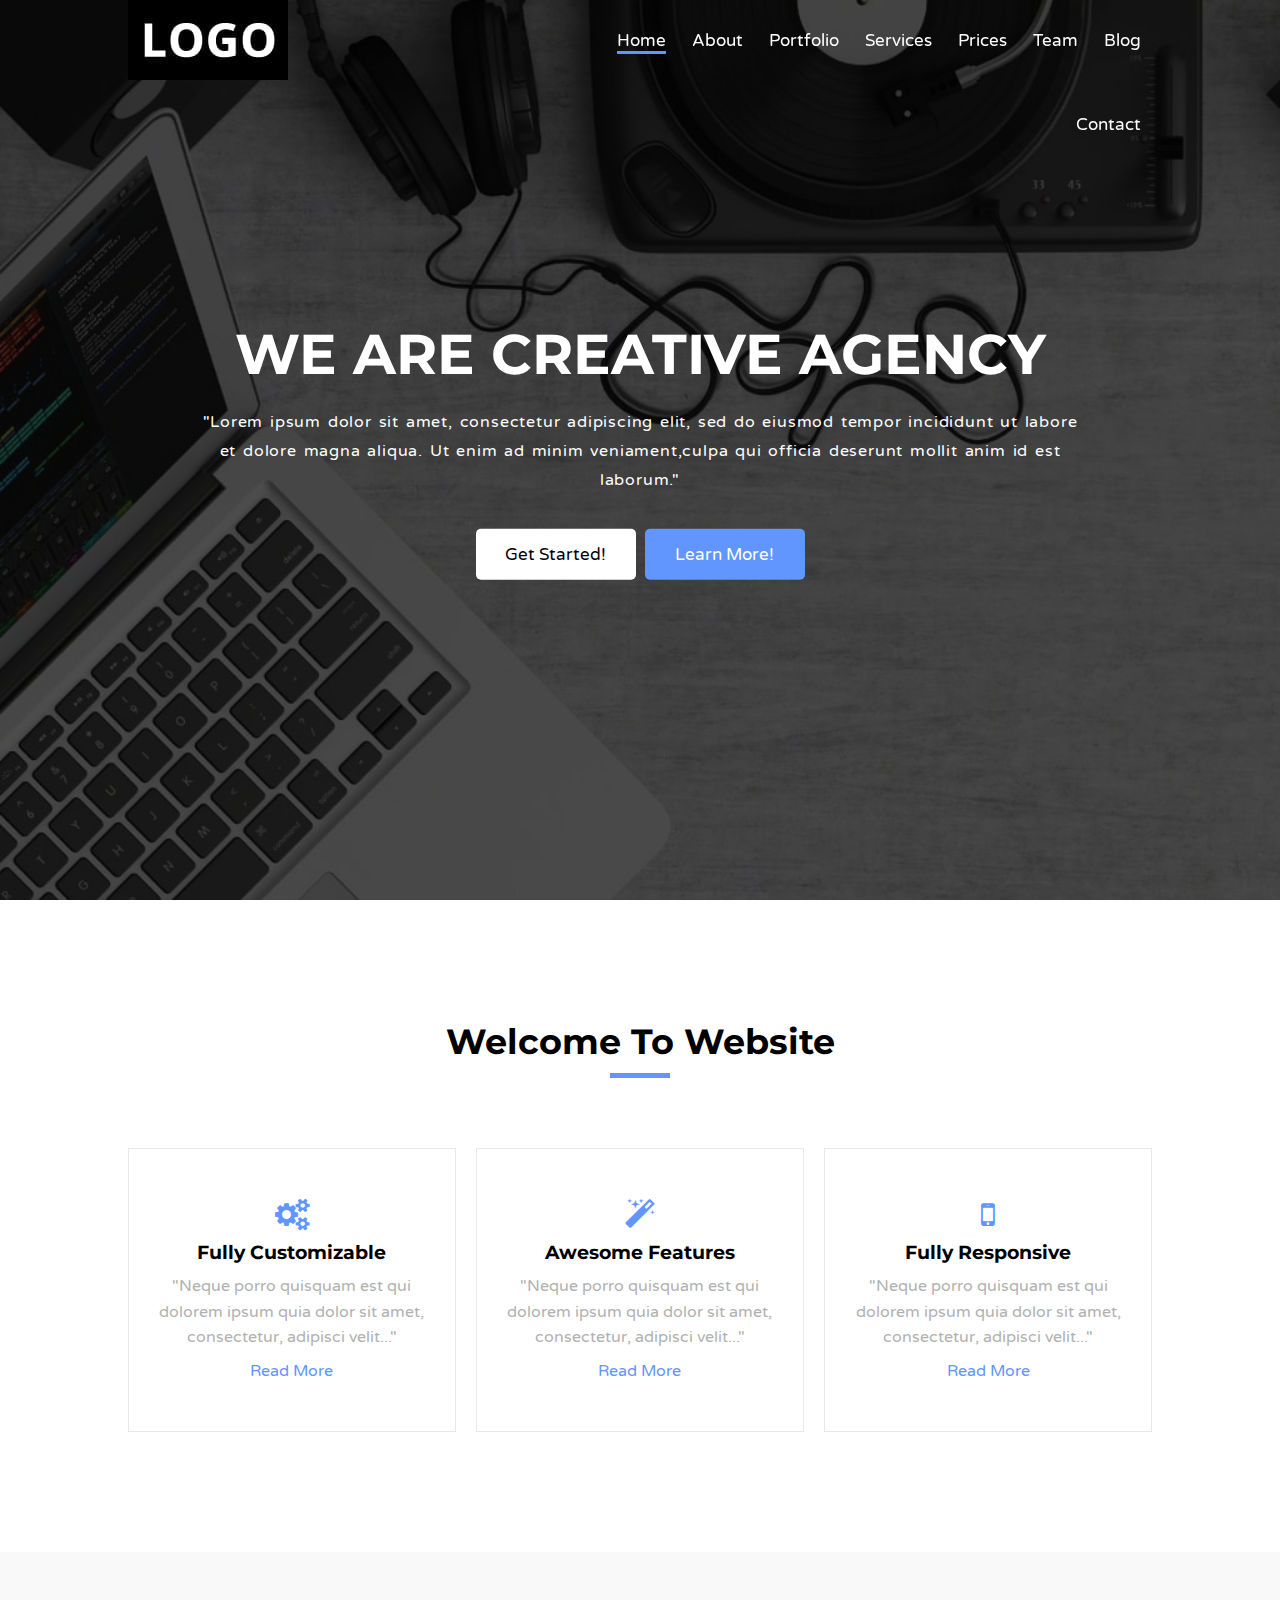
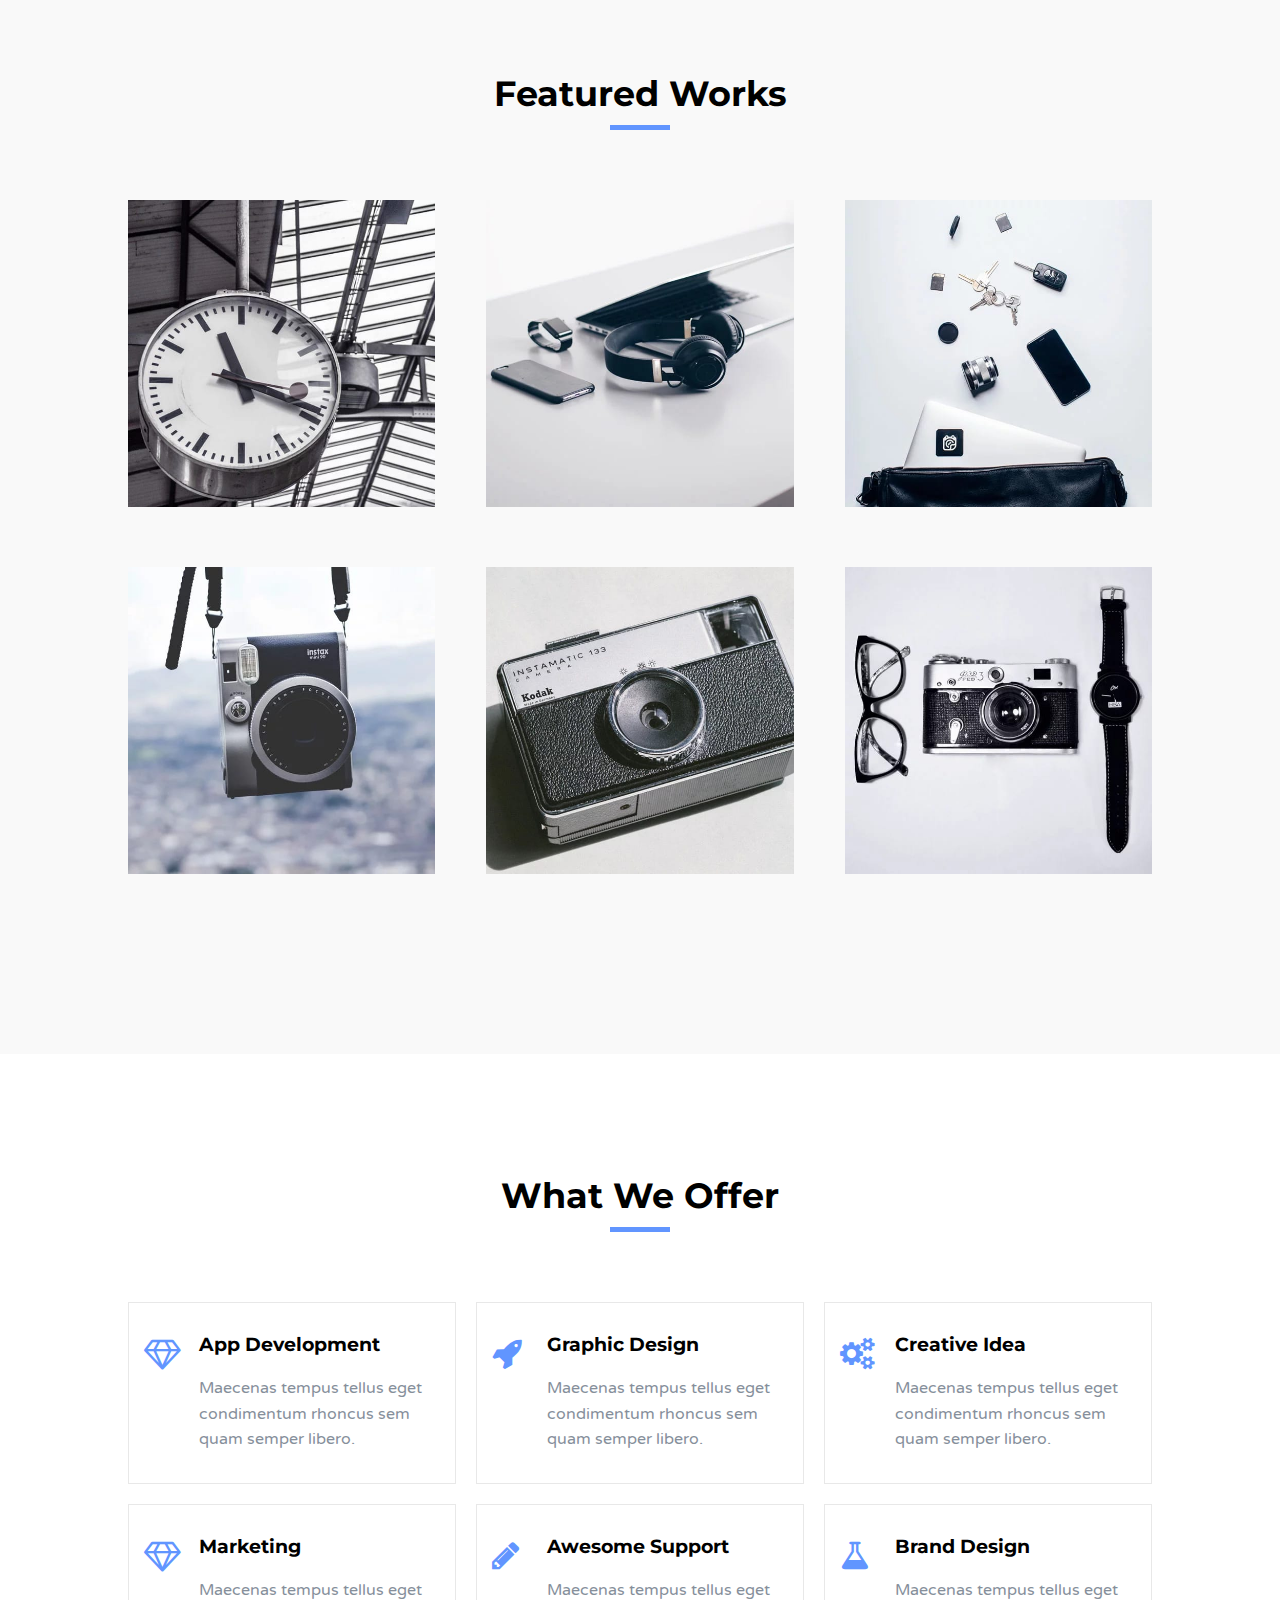
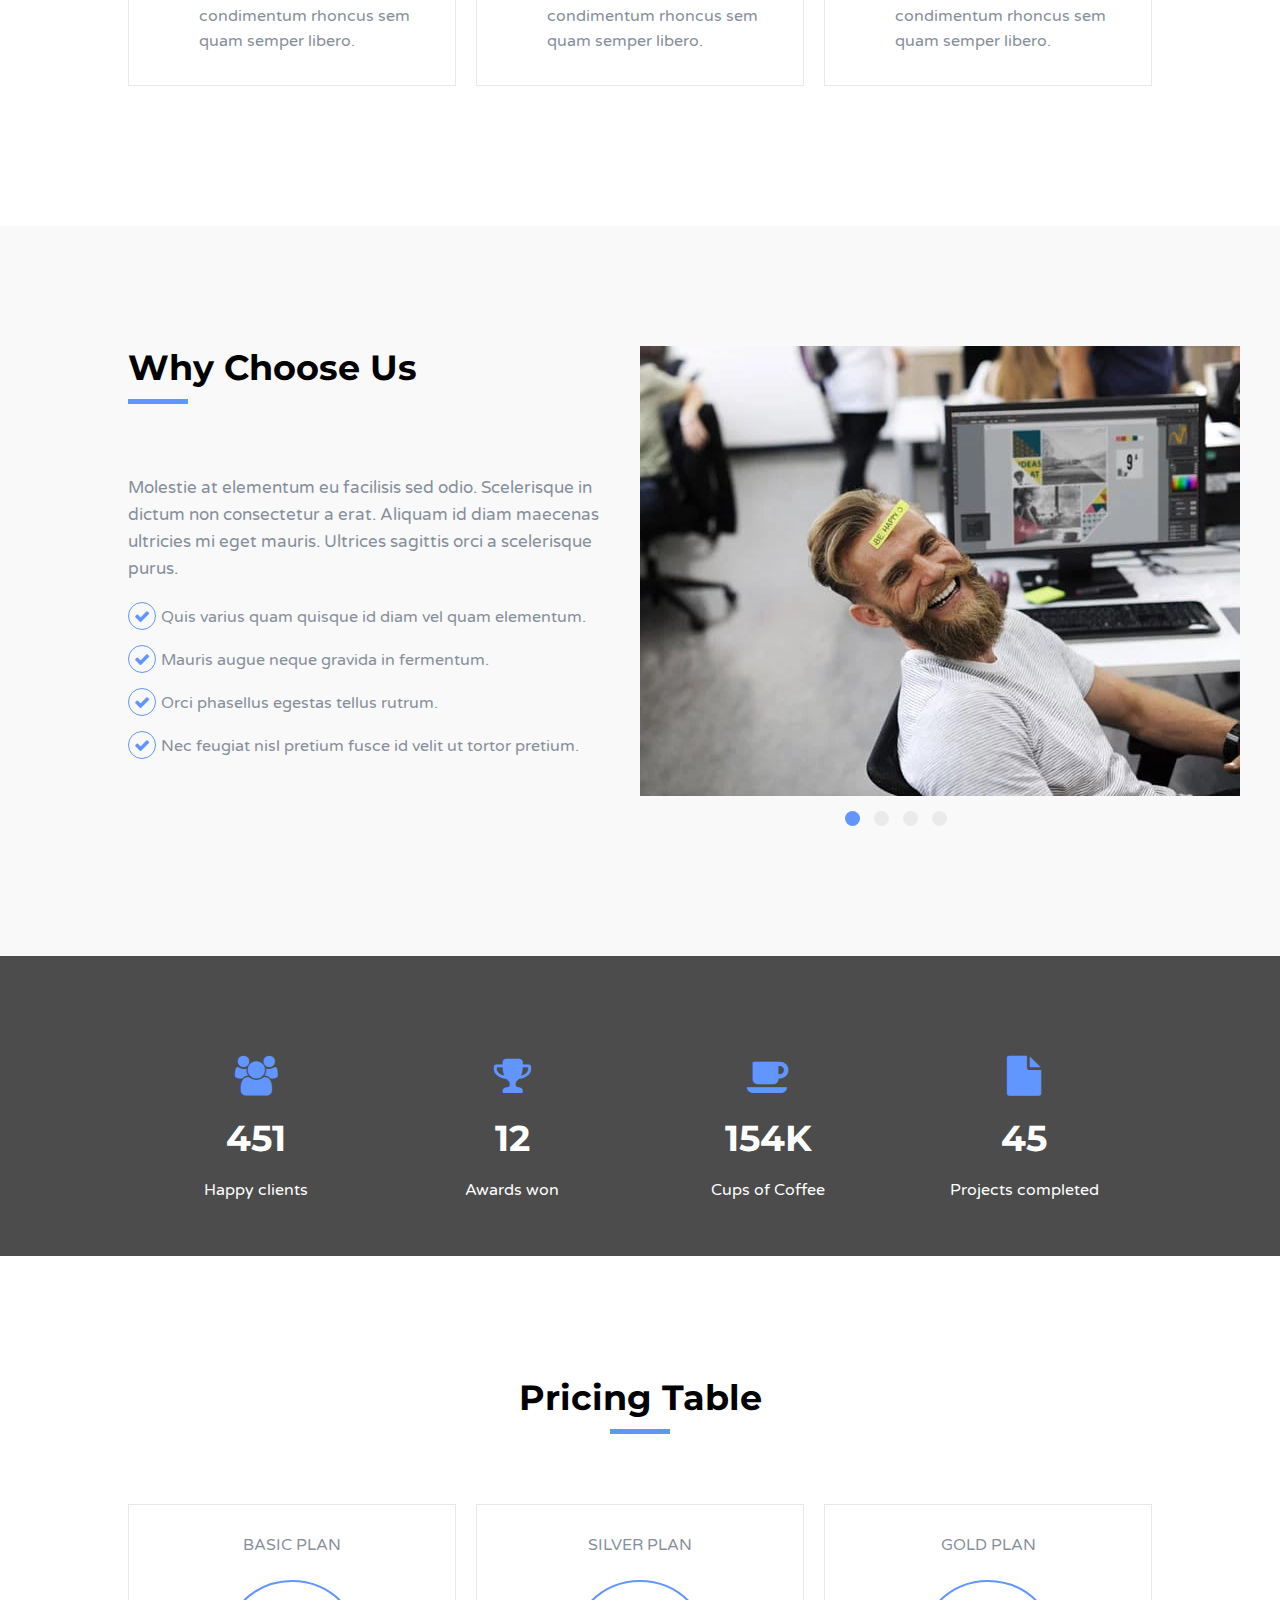
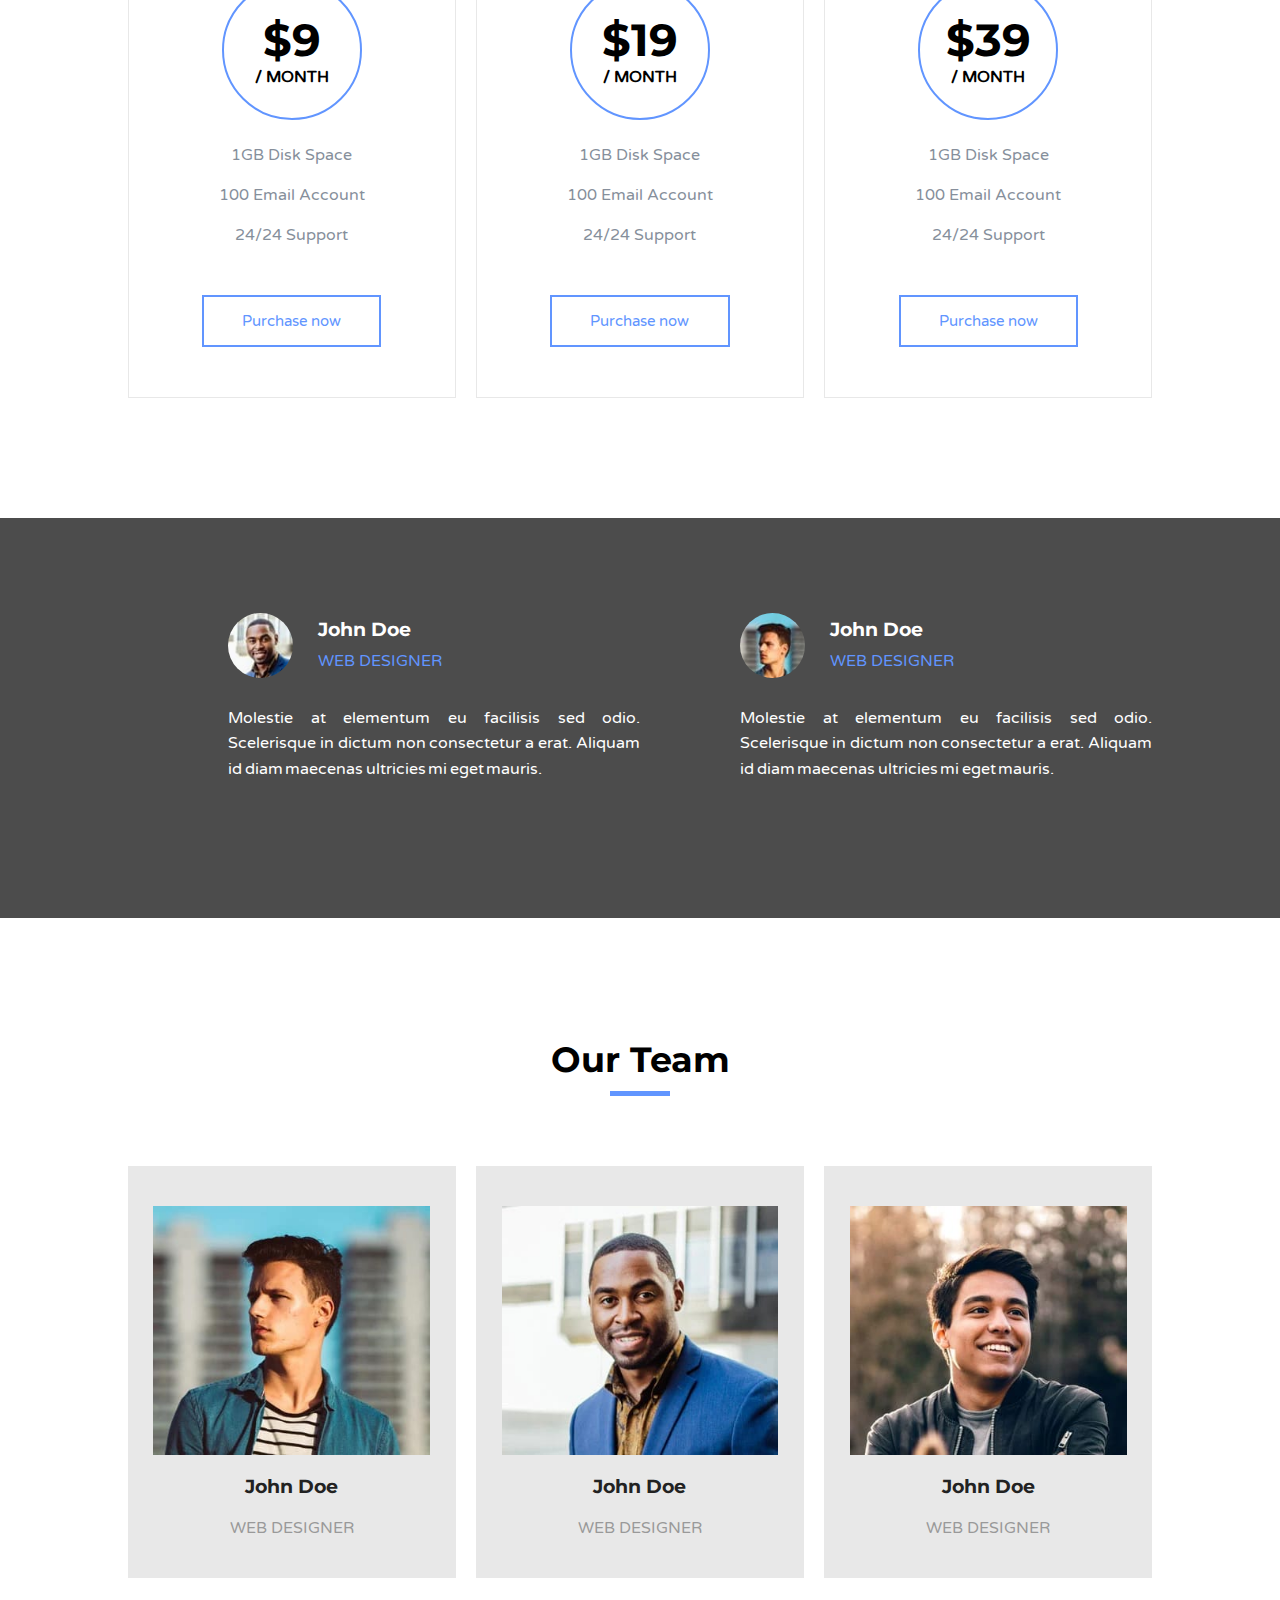
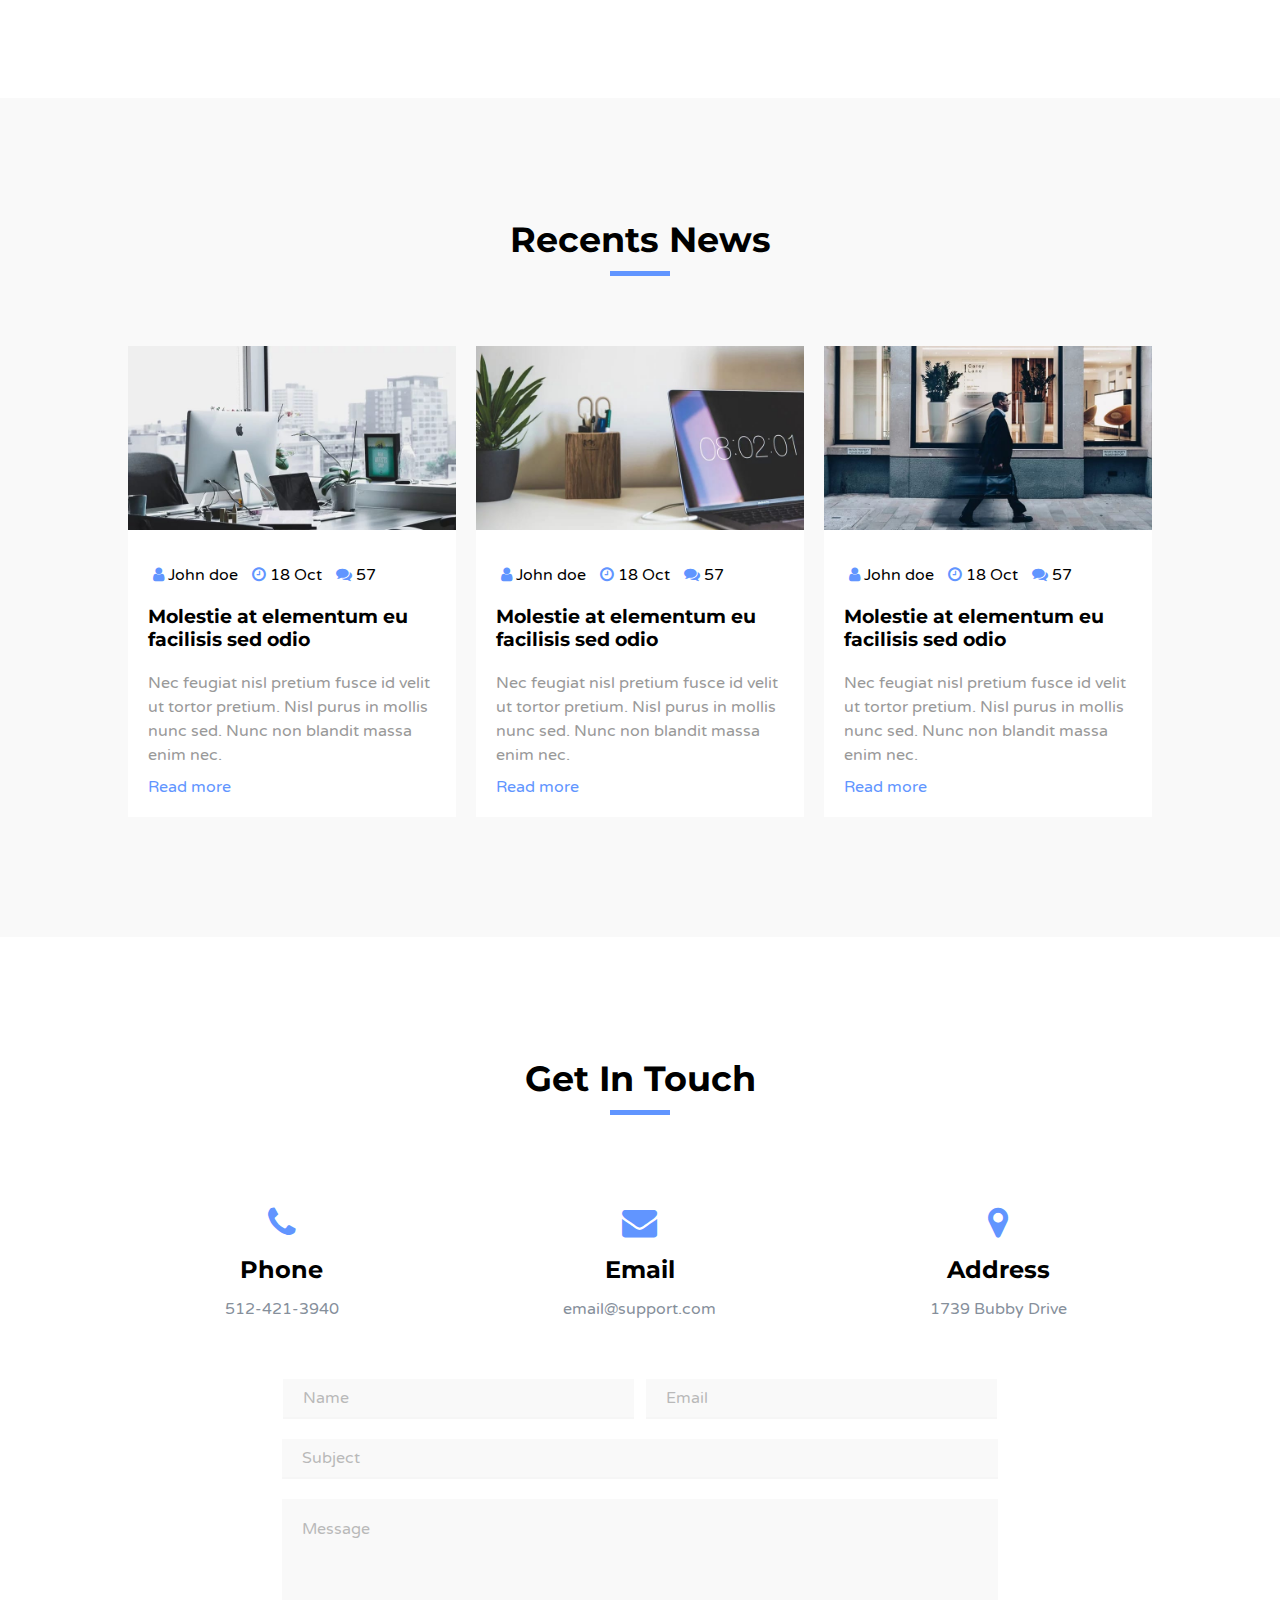
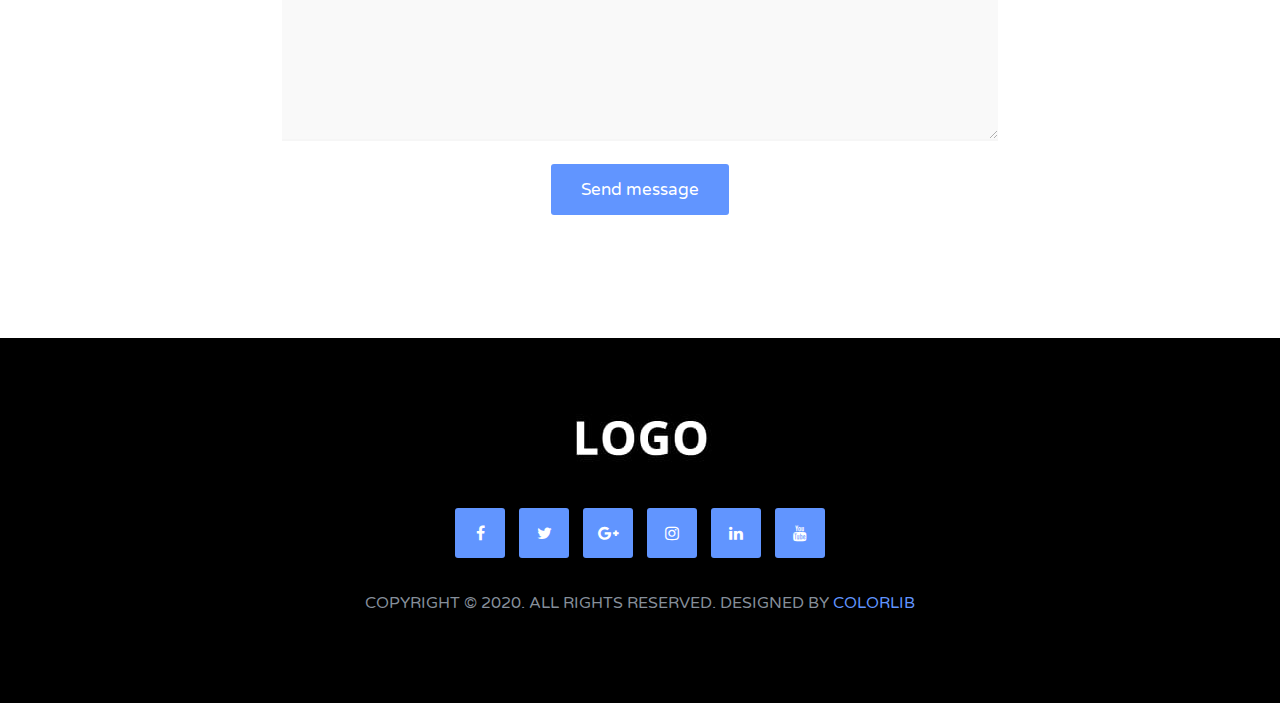
<file: index.html>
<html>
  <head>
    <meta charset="utf-8" />
    <meta name="keywords" content="" />
    <meta name="description" content="" />
    <title>HTML CSS Template 1</title>
    <!-- Fonts -->
    <link
      href="https://fonts.googleapis.com/css2?family=Varela+Round&display=swap"
      rel="stylesheet"
    />
    <link
      href="https://fonts.googleapis.com/css2?family=Montserrat:wght@900&display=swap"
      rel="stylesheet"
    />

    <!-- CSS Files -->
    <link rel="stylesheet" href="CSS/font-awesome.min.css" />
    <link rel="stylesheet" href="CSS/style.css" />
  </head>

  <body>
    <!-- Header Section -->
    <div class="header">
      <div class="container">
        <div class="logo">
          <img src="images/logo1.png" alt="logo image" draggable="false" />
        </div>
        <ul class="nav">
          <li><a class="active" href="#">Home</a></li>
          <li><a href="#">About</a></li>
          <li><a href="#">Portfolio</a></li>
          <li><a href="#">Services</a></li>
          <li><a href="#">Prices</a></li>
          <li><a href="#">Team</a></li>
          <li class="dropdown">
            <a href="#">Blog</a>
            <ul class="dropdown-menu">
              <li><a href="#">blog post</a></li>
            </ul>
          </li>
          <li><a href="#">Contact</a></li>
        </ul>
        <div class="clear"></div>
      </div>
    </div>
    <!-- /header -->

    <!-- Home Section  -->
    <div class="home">
      <div class="overlay">
        <div class="home-content">
          <h1 class="title">we are creative agency</h1>
          <p class="home-desc">
            "Lorem ipsum dolor sit amet, consectetur adipiscing elit, sed do
            eiusmod tempor incididunt ut labore et dolore magna aliqua. Ut enim
            ad minim veniament,culpa qui officia deserunt mollit anim id est
            laborum."
          </p>
          <button class="btn btn-start hover-opacity">Get Started!</button>
          <button class="btn btn-learn hover-opacity">Learn More!</button>
        </div>
        <!-- /home-content -->
      </div>
      <!-- /overlay -->
    </div>
    <!-- /home -->

    <!-- About Section  -->
    <div class="about pd-y">
      <div class="section-header">
        <h2 class="section-title">welcome to website</h2>
        <span class="line"></span>
      </div>
      <!-- /section-header -->

      <div class="container">
        <div class="about-content">
          <div class="about-item ltr-effect">
            <i class="icon fa fa-cogs fa-2x"></i>
            <h3 class="about-item-title">fully customizable</h3>
            <p class="about-item-desc">
              "Neque porro quisquam est qui dolorem ipsum quia dolor sit amet,
              consectetur, adipisci velit..."
            </p>
            <a href="#" class="about-item-link">Read more</a>
          </div>
          <!-- /about-item -->
          <div class="about-item mg ltr-effect">
            <i class="icon fa fa-magic fa-2x"></i>
            <h3 class="about-item-title">awesome features</h3>
            <p class="about-item-desc">
              "Neque porro quisquam est qui dolorem ipsum quia dolor sit amet,
              consectetur, adipisci velit..."
            </p>
            <a href="#" class="about-item-link">Read more</a>
          </div>
          <!-- /about-item -->
          <div class="about-item ltr-effect">
            <i class="icon fa fa-mobile fa-2x"></i>
            <h3 class="about-item-title">fully responsive</h3>
            <p class="about-item-desc">
              "Neque porro quisquam est qui dolorem ipsum quia dolor sit amet,
              consectetur, adipisci velit..."
            </p>
            <a href="#" class="about-item-link">Read more</a>
          </div>
          <!-- /about-item -->

          <div class="clear"></div>
        </div>
        <!-- /about-content -->
      </div>
      <!-- /container -->
    </div>
    <!-- /about -->

    <!-- Portfolio Section  -->
    <div class="portfolio pd-y">
      <div class="section-header">
        <h2 class="section-title">featured works</h2>
        <span class="line"></span>
      </div>
      <!-- /section-header -->

      <div class="container">
        <div class="portfolio-item">
          <img src="/images/work/work1.jpeg" alt="" />
          <div class="layer-content">
            <div class="layer-info">
              <span class="category">category</span>
              <h3 class="layer-content-title">Lorem ipsum dollar</h3>
              <a href="#"> <i class="fa fa-edit fa-2x"></i></a>
              <a href="#"><i class="fa fa-search fa-2x"></i></a>
            </div>
          </div>
        </div>
        <!-- /portfolio-item -->

        <div class="portfolio-item mg">
          <img src="/images/work/work2.jpeg" alt="" />
          <div class="layer-content">
            <div class="layer-info">
              <span class="category">category</span>
              <h3 class="layer-content-title">Lorem ipsum dollar</h3>
              <a href="#"> <i class="fa fa-edit fa-2x"></i></a>
              <a href="#"><i class="fa fa-search fa-2x"></i></a>
            </div>
          </div>
        </div>
        <!-- /portfolio-item -->
        <div class="portfolio-item">
          <img src="/images/work/work3.jpeg" alt="" />
          <div class="layer-content">
            <div class="layer-info">
              <span class="category">category</span>
              <h3 class="layer-content-title">Lorem ipsum dollar</h3>
              <a href="#"> <i class="fa fa-edit fa-2x"></i></a>
              <a href="#"><i class="fa fa-search fa-2x"></i></a>
            </div>
          </div>
        </div>
        <!-- /portfolio-item -->
        <div class="portfolio-item">
          <img src="/images/work/work4.jpeg" alt="" />
          <div class="layer-content">
            <div class="layer-info">
              <span class="category">category</span>
              <h3 class="layer-content-title">Lorem ipsum dollar</h3>
              <a href="#"> <i class="fa fa-edit fa-2x"></i></a>
              <a href="#"><i class="fa fa-search fa-2x"></i></a>
            </div>
          </div>
        </div>
        <!-- /portfolio-item -->
        <div class="portfolio-item mg">
          <img src="/images/work/work5.jpeg" alt="" />
          <div class="layer-content">
            <div class="layer-info">
              <span class="category">category</span>
              <h3 class="layer-content-title">Lorem ipsum dollar</h3>
              <a href="#"> <i class="fa fa-edit fa-2x"></i></a>
              <a href="#"><i class="fa fa-search fa-2x"></i></a>
            </div>
          </div>
        </div>
        <!-- /portfolio-item -->
        <div class="portfolio-item">
          <img src="/images/work/work6.jpeg" alt="" />
          <div class="layer-content">
            <div class="layer-info">
              <span class="category">category</span>
              <h3 class="layer-content-title">Lorem ipsum dollar</h3>
              <a href="#"> <i class="fa fa-edit fa-2x"></i></a>
              <a href="#"><i class="fa fa-search fa-2x"></i></a>
            </div>
          </div>
        </div>
        <!-- /portfolio-item -->
        <div class="clear"></div>
      </div>
      <!-- /container -->
    </div>
    <!-- /portfolio -->

    <!-- Offer Section -->
    <div class="offer pd-y">
      <div class="section-header">
        <h2 class="section-title">what we offer</h2>
        <span class="line"></span>
      </div>
      <!-- /section-header -->

      <div class="container">
        <div class="offer-item ltr-effect">
          <i class="icon fa fa-diamond fa-2x"></i>
          <h3 class="offer-item-title">app development</h3>
          <p class="offer-item-desc">
            Maecenas tempus tellus eget condimentum rhoncus sem quam semper
            libero.
          </p>
        </div>
        <!-- /offer-item -->
        <div class="offer-item mg ltr-effect">
          <i class="icon fa fa-rocket fa-2x"></i>
          <h3 class="offer-item-title">graphic design</h3>
          <p class="offer-item-desc">
            Maecenas tempus tellus eget condimentum rhoncus sem quam semper
            libero.
          </p>
        </div>
        <!-- /offer-item -->
        <div class="offer-item ltr-effect">
          <i class="icon fa fa-cogs fa-2x"></i>
          <h3 class="offer-item-title">creative idea</h3>
          <p class="offer-item-desc">
            Maecenas tempus tellus eget condimentum rhoncus sem quam semper
            libero.
          </p>
        </div>
        <!-- /offer-item -->
        <div class="offer-item ltr-effect">
          <i class="icon fa fa-diamond fa-2x"></i>
          <h3 class="offer-item-title">marketing</h3>
          <p class="offer-item-desc">
            Maecenas tempus tellus eget condimentum rhoncus sem quam semper
            libero.
          </p>
        </div>
        <!-- /offer-item -->
        <div class="offer-item mg ltr-effect">
          <i class="icon fa fa-pencil fa-2x"></i>
          <h3 class="offer-item-title">awesome support</h3>
          <p class="offer-item-desc">
            Maecenas tempus tellus eget condimentum rhoncus sem quam semper
            libero.
          </p>
        </div>
        <!-- /offer-item -->
        <div class="offer-item ltr-effect">
          <i class="icon fa fa-flask fa-2x"></i>
          <h3 class="offer-item-title">brand design</h3>
          <p class="offer-item-desc">
            Maecenas tempus tellus eget condimentum rhoncus sem quam semper
            libero.
          </p>
        </div>
        <!-- /offer-item -->
        <div class="clear"></div>
      </div>
      <!-- /container -->
    </div>
    <!-- /offer -->

    <!-- Services Section -->
    <div class="service pd-y">
      <div class="container">
        <div class="service-item">
          <div class="section-header">
            <h2 class="section-title">why choose us</h2>
            <span class="line"></span>
          </div>
          <!-- /section-header -->
          <p class="service-item-desc">
            Molestie at elementum eu facilisis sed odio. Scelerisque in dictum
            non consectetur a erat. Aliquam id diam maecenas ultricies mi eget
            mauris. Ultrices sagittis orci a scelerisque purus.
          </p>
          <ul class="service-item-list">
            <li>
              <i class="fa fa-check"></i>Quis varius quam quisque id diam vel
              quam elementum.
            </li>
            <li>
              <i class="fa fa-check"></i>Mauris augue neque gravida in
              fermentum.
            </li>
            <li>
              <i class="fa fa-check"></i>Orci phasellus egestas tellus rutrum.
            </li>
            <li>
              <i class="fa fa-check"></i>Nec feugiat nisl pretium fusce id velit
              ut tortor pretium.
            </li>
          </ul>
        </div>
        <!-- /service-item -->
        <div class="service-item">
          <div class="service-item-image">
            <img src="images/about/about1.jpeg" alt="" />
          </div>
          <ul class="service-item-bollets">
            <li class="active"></li>
            <li></li>
            <li></li>
            <li></li>
          </ul>
        </div>
        <!-- /service-item -->
        <div class="clear"></div>
      </div>
      <!-- /container -->
    </div>
    <!-- /service -->

    <!-- Numbers Section -->
    <div class="number">
      <div class="overlay">
        <div class="container">
          <div class="number-item">
            <i class="icon fa fa-users fa-2x"></i>
            <h3 class="number-item-title">451</h3>
            <span class="number-item-text">Happy clients</span>
          </div>
          <!-- /number-item -->
          <div class="number-item">
            <i class="icon fa fa-trophy fa-2x"></i>
            <h3 class="number-item-title">12</h3>
            <span class="number-item-text">Awards won</span>
          </div>
          <!-- /number-item -->
          <div class="number-item">
            <i class="icon fa fa-coffee fa-2x"></i>
            <h3 class="number-item-title">154K</h3>
            <span class="number-item-text">Cups of Coffee</span>
          </div>
          <!-- /number-item -->
          <div class="number-item">
            <i class="icon fa fa-file fa-2x"></i>
            <h3 class="number-item-title">45</h3>
            <span class="number-item-text">Projects completed</span>
          </div>
          <!-- /number-item -->
          <div class="clear"></div>
        </div>
        <!-- /container -->
      </div>
      <!-- /overlay -->
    </div>
    <!-- /number -->

    <!-- Pricing Section -->
    <div class="pricing pd-y">
      <div class="section-header">
        <h2 class="section-title">pricing table</h2>
        <span class="line"></span>
      </div>
      <!-- /section-header -->
      <div class="container">
        <div class="pricing-item ttb-effect">
          <span class="pricing-item-text">basic plan</span>
          <div class="pricing-item-permonth">
            <h3 class="doller">$9</h3>
            <span class="month">/ month</span>
          </div>
          <ul class="pricing-item-list">
            <li>1GB Disk Space</li>
            <li>100 Email Account</li>
            <li>24/24 Support</li>
          </ul>
          <button class="pricing-item-purchase">Purchase now</button>
        </div>
        <!-- /pricing-item -->
        <div class="pricing-item mg ttb-effect">
          <span class="pricing-item-text">silver plan</span>
          <div class="pricing-item-permonth">
            <h3 class="doller">$19</h3>
            <span class="month">/ month</span>
          </div>
          <ul class="pricing-item-list">
            <li>1GB Disk Space</li>
            <li>100 Email Account</li>
            <li>24/24 Support</li>
          </ul>
          <button class="pricing-item-purchase">Purchase now</button>
        </div>
        <!-- /pricing-item -->
        <div class="pricing-item ttb-effect">
          <span class="pricing-item-text">gold plan</span>
          <div class="pricing-item-permonth">
            <h3 class="doller">$39</h3>
            <span class="month">/ month</span>
          </div>
          <ul class="pricing-item-list">
            <li>1GB Disk Space</li>
            <li>100 Email Account</li>
            <li>24/24 Support</li>
          </ul>
          <button class="pricing-item-purchase">Purchase now</button>
        </div>
        <!-- /pricing-item -->

        <div class="clear"></div>
      </div>
      <!-- /container -->
    </div>
    <!-- /pricing -->

    <!-- Testimonial Section -->
    <div class="Testimonial pd-y">
      <div class="overlay">
        <div class="container">
          <div class="Testimonial-item">
            <div class="Testimonial-item-upper">
              <img
                src="/images/testimonial/testimonial1.jpeg"
                alt=""
                class="Testimonial-item-img"
              />
              <h3 class="Testimonial-item-title">John Doe</h3>
              <span class="Testimonial-item-text">web designer</span>
            </div>
            <!-- /Testimonial-item-upper -->
            <p class="Testimonial-item-desc">
              Molestie at elementum eu facilisis sed odio. Scelerisque in dictum
              non consectetur a erat. Aliquam id diam maecenas ultricies mi eget
              mauris.
            </p>
            <!-- /Testimonial-item-desc -->
          </div>
          <!-- /Testimonial-item -->
          <div class="Testimonial-item">
            <div class="Testimonial-item-upper">
              <img
                src="/images/testimonial/testimonial2.jpeg"
                alt=""
                class="Testimonial-item-img"
              />
              <h3 class="Testimonial-item-title">John Doe</h3>
              <span class="Testimonial-item-text">web designer</span>
            </div>
            <!-- /Testimonial-item-upper -->
            <p class="Testimonial-item-desc">
              Molestie at elementum eu facilisis sed odio. Scelerisque in dictum
              non consectetur a erat. Aliquam id diam maecenas ultricies mi eget
              mauris.
            </p>
            <!-- /Testimonial-item-desc -->
          </div>
          <!-- /Testimonial-item -->

          <div class="clear"></div>
        </div>
        <!-- /container -->
      </div>
      <!-- /overlay -->
    </div>
    <!-- /Testimonial -->

    <!-- Team Section -->
    <div class="team pd-y">
      <div class="section-header">
        <h2 class="section-title">Our Team</h2>
        <span class="line"></span>
      </div>
      <!-- /section-header -->
      <div class="container">
        <div class="team-item ttb-effect">
          <div class="team-img">
            <img src="/images/team/team1.jpeg" alt="" />
            <div class="team-overlay">
              <a href="#"><i class="fa fa-facebook"></i></a>
              <a href="#"><i class="fa fa-google-plus"></i></a>
              <a href="#"><i class="fa fa-twitter"></i></a>
            </div>
            <!-- /team-overlay -->
          </div>
          <!-- /team-img -->
          <div class="team-info">
            <h3 class="team-info-title">John Doe</h3>
            <span class="team-info-text">web designer</span>
          </div>
          <!-- /team-info -->
        </div>
        <!-- /team-item -->
        <div class="team-item ttb-effect mg">
          <div class="team-img">
            <img src="/images/team/team2.jpeg" alt="" />
            <div class="team-overlay">
              <a href="#"><i class="fa fa-facebook"></i></a>
              <a href="#"><i class="fa fa-google-plus"></i></a>
              <a href="#"><i class="fa fa-twitter"></i></a>
            </div>
            <!-- /team-overlay -->
          </div>
          <!-- /team-img -->
          <div class="team-info">
            <h3 class="team-info-title">John Doe</h3>
            <span class="team-info-text">web designer</span>
          </div>
          <!-- /team-info -->
        </div>
        <!-- /team-item -->
        <div class="team-item ttb-effect">
          <div class="team-img">
            <img src="/images/team/team3.jpeg" alt="" />
            <div class="team-overlay">
              <a href="#"><i class="fa fa-facebook"></i></a>
              <a href="#"><i class="fa fa-google-plus"></i></a>
              <a href="#"><i class="fa fa-twitter"></i></a>
            </div>
            <!-- /team-overlay -->
          </div>
          <!-- /team-img -->
          <div class="team-info">
            <h3 class="team-info-title">John Doe</h3>
            <span class="team-info-text">web designer</span>
          </div>
          <!-- /team-info -->
        </div>
        <!-- /team-item -->

        <div class="clear"></div>
      </div>
      <!-- /container -->
    </div>
    <!-- /team -->

    <!-- Recent Section -->
    <div class="recent pd-y">
      <div class="section-header">
        <h2 class="section-title">Recents News</h2>
        <span class="line"></span>
      </div>
      <!-- /section-header -->
      <div class="container">
        <div class="recent-item">
          <div class="recent-item-image">
            <img src="/images/blog/blog1.jpeg" alt="" />
          </div>
          <!-- /recent-item-image -->
          <div class="recent-item-content">
            <ul class="icons-list">
              <li>
                <i class="fa fa-user"></i>
                John doe
              </li>
              <li>
                <i class="fa fa-clock-o"></i>
                18 Oct
              </li>
              <li>
                <i class="fa fa-comments"></i>
                57
              </li>
            </ul>
            <!-- /icons-list -->
            <h3 class="recent-item-title">
              Molestie at elementum eu facilisis sed odio
            </h3>
            <p class="recent-item-desc">
              Nec feugiat nisl pretium fusce id velit ut tortor pretium. Nisl
              purus in mollis nunc sed. Nunc non blandit massa enim nec.
            </p>
            <a href="#">Read more</a>
          </div>
          <!-- /recent-item-content -->
        </div>
        <!-- /recent-item -->
        <div class="recent-item mg">
          <div class="recent-item-image">
            <img src="/images/blog/blog2.jpeg" alt="" />
          </div>
          <!-- /recent-item-image -->
          <div class="recent-item-content">
            <ul class="icons-list">
              <li>
                <i class="fa fa-user"></i>
                John doe
              </li>
              <li>
                <i class="fa fa-clock-o"></i>
                18 Oct
              </li>
              <li>
                <i class="fa fa-comments"></i>
                57
              </li>
            </ul>
            <!-- /icons-list -->
            <h3 class="recent-item-title">
              Molestie at elementum eu facilisis sed odio
            </h3>
            <p class="recent-item-desc">
              Nec feugiat nisl pretium fusce id velit ut tortor pretium. Nisl
              purus in mollis nunc sed. Nunc non blandit massa enim nec.
            </p>
            <a href="#">Read more</a>
          </div>
          <!-- /recent-item-content -->
        </div>
        <!-- /recent-item -->
        <div class="recent-item">
          <div class="recent-item-image">
            <img src="/images/blog/blog3.jpeg" alt="" />
          </div>
          <!-- /recent-item-image -->
          <div class="recent-item-content">
            <ul class="icons-list">
              <li>
                <i class="fa fa-user"></i>
                John doe
              </li>
              <li>
                <i class="fa fa-clock-o"></i>
                18 Oct
              </li>
              <li>
                <i class="fa fa-comments"></i>
                57
              </li>
            </ul>
            <!-- /icons-list -->
            <h3 class="recent-item-title">
              Molestie at elementum eu facilisis sed odio
            </h3>
            <p class="recent-item-desc">
              Nec feugiat nisl pretium fusce id velit ut tortor pretium. Nisl
              purus in mollis nunc sed. Nunc non blandit massa enim nec.
            </p>
            <a href="#">Read more</a>
          </div>
          <!-- /recent-item-content -->
        </div>
        <!-- /recent-item -->
        <div class="clear"></div>
      </div>
      <!-- /container -->
    </div>
    <!-- /recent -->

    <!-- Contact Section -->
    <div class="contact pd-y">
      <div class="section-header">
        <h2 class="section-title">Get In Touch</h2>
        <span class="line"></span>
      </div>
      <!-- /section-header -->
      <div class="container">
        <div class="contact-item">
          <i class="fa fa-phone"></i>
          <h3 class="contact-item-title">Phone</h3>
          <span class="contact-item-desc">512-421-3940</span>
        </div>
        <!-- /contact-item -->
        <div class="contact-item mg">
          <i class="fa fa-envelope"></i>
          <h3 class="contact-item-title">Email</h3>
          <span class="contact-item-desc">email@support.com </span>
        </div>
        <!-- /contact-item -->
        <div class="contact-item">
          <i class="fa fa-map-marker"></i>
          <h3 class="contact-item-title">Address</h3>
          <span class="contact-item-desc">1739 Bubby Drive </span>
        </div>
        <!-- /contact-item -->
        <div class="clear"></div>

        <form class="contact-form">
          <input type="text" placeholder="Name" class="form" />

          <input type="email" placeholder="Email" class="form mg" />

          <input type="text" placeholder="Subject" class="form-subject" />

          <textarea
            name=""
            id=""
            cols="30"
            rows="10"
            placeholder="Message"
            class="form-message"
          ></textarea>
          <button>Send message</button>
        </form>
        <!-- /contact-form -->
      </div>
      <!-- /container -->
    </div>
    <!-- /contact -->

    <div class="footer">
      <div class="footer-img">
        <a href="#"><img src="/images/logo1.jpeg" alt="" /></a>
      </div>
      <!-- /footer-img -->
      <div class="footer-icons">
        <a href="#"><i class="fa fa-facebook"></i></a>
        <a href="#"><i class="fa fa-twitter"></i></a>
        <a href="#"><i class="fa fa-google-plus"></i></a>
        <a href="#"><i class="fa fa-instagram"></i></a>
        <a href="#"><i class="fa fa-linkedin"></i></a>
        <a href="#"><i class="fa fa-youtube"></i></a>
      </div>
      <!-- /footer-icons -->
      <p class="footer-desc">
        COPYRIGHT &copy; 2020. ALL RIGHTS RESERVED. DESIGNED BY
        <span><a href="">COLORLIB</a></span>
      </p> <!-- /footer-desc -->
    </div>
    <!-- /footer -->
  </body>
</html>
</file>
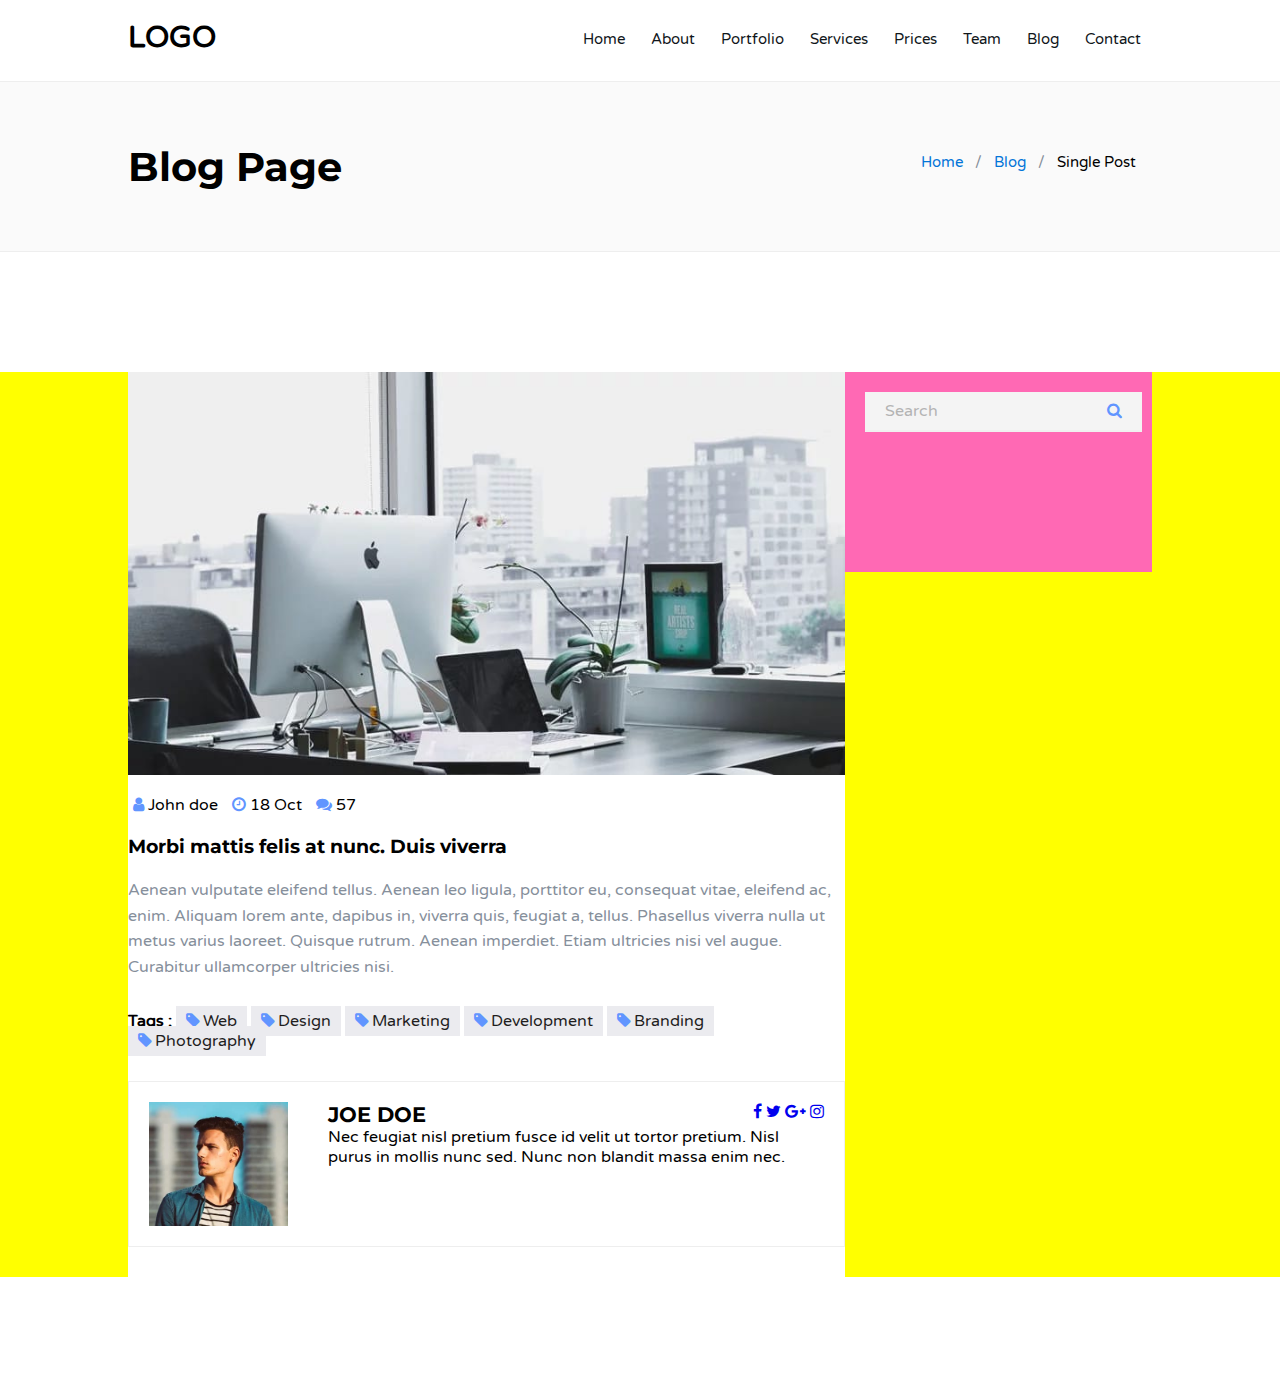
<file: blog_post.html>
<html>

<head>
    <meta charset="utf-8">
    <title>Blog Page</title>

    <!-- Fonts -->
    <link href="https://fonts.googleapis.com/css2?family=Varela+Round&display=swap" rel="stylesheet" />
    <link href="https://fonts.googleapis.com/css2?family=Montserrat:wght@900&display=swap" rel="stylesheet" />

    <!-- CSS Files -->
    <link rel="stylesheet" href="CSS/font-awesome.min.css" />
    <link rel="stylesheet" href="CSS/style2.css" />
</head>

</head>

<body>
    <!-- Header Section -->
    <div class="header">
        <div class="container">
            <div class="logo">
                <a href="#">LOGO</a>
            </div> <!-- /logo -->
            <ul class="nav">
                <li><a class="active" href="#">Home</a></li>
                <li><a href="#">About</a></li>
                <li><a href="#">Portfolio</a></li>
                <li><a href="#">Services</a></li>
                <li><a href="#">Prices</a></li>
                <li><a href="#">Team</a></li>
                <li class="dropdown">
                    <a href="#">Blog</a>
                    <ul class="dropdown-menu">
                        <li><a href="#">blog post</a></li>
                    </ul>
                </li>
                <li><a href="#">Contact</a></li>
            </ul> <!-- /nav -->
            <div class="clear"></div>

        </div> <!-- /container -->
    </div>
    <!-- /header -->

    <!-- Bread Crumb Section -->
    <div class="bread-crumb">
        <div class="container">
            <h2 class="bread-crumb-title">blog page</h2>
            <ul class="bread-crumb-list">
                <li><a href="#">Home</a></li>
                <li><a href="#">Blog</a></li>
                <li>Single Post</li>
            </ul> <!-- /bread-crumb-list -->
            <div class="clear"></div>
        </div> <!-- /container -->
    </div> <!-- /bread-crumb -->

    <!-- Content Section -->
    <div class="content">
        <div class="container">
            <div class="content-left">
                <div class="content-left-img">
                    <img src="/images/blog/blog1.jpeg" alt="">
                </div> <!-- /content-left-img -->
                <ul class="content-left-list">
                    <li><i class="fa fa-user"></i> John doe</li>
                    <li><i class="fa fa-clock-o"></i> 18 Oct</li>
                    <li><i class="fa fa-comments"></i> 57</li>
                </ul> <!-- /content-left-list -->
                <h3 class="content-left-title">
                    Morbi mattis felis at nunc. Duis viverra
                </h3> <!-- /content-left-title -->
                <p class="content-left-desc">Aenean vulputate eleifend tellus. Aenean leo ligula, porttitor eu,
                    consequat vitae, eleifend ac, enim. Aliquam lorem ante, dapibus in, viverra quis, feugiat a, tellus.
                    Phasellus viverra nulla ut metus varius laoreet. Quisque rutrum. Aenean imperdiet. Etiam ultricies
                    nisi vel augue. Curabitur ullamcorper ultricies nisi.
                </p>
                <div class="content-left-tags">
                    <span class="content-left-tags-title">Tags :</span>
                    <ul class="tags-list">
                        <li>
                            <a href="#">
                                <i class="fa fa-tag"></i>Web
                            </a>
                        </li>
                        <li>
                            <a href="#">
                                <i class="fa fa-tag"></i>Design
                            </a>
                        </li>
                        <li>
                            <a href="#">
                                <i class="fa fa-tag"></i>Marketing
                            </a>
                        </li>
                        <li>
                            <a href="#">
                                <i class="fa fa-tag"></i>Development
                            </a>
                        </li>
                        <li>
                            <a href="#">
                                <i class="fa fa-tag"></i>Branding
                            </a>
                        </li>
                        <li>
                            <a href="#">
                                <i class="fa fa-tag"></i>Photography
                            </a>
                        </li>

                    </ul> <!-- /tags-list -->

                </div> <!-- /content-left-tags -->
                <div class="joe">
                    <div class="joe-img">
                        <img src="/images/team/team1.jpeg" alt="">
                    </div> <!-- /joe-img -->
                    <div class="joe-info">
                        <h3 class="joe-info-name">joe doe</h3>
                        <div class="joe-info-list">
                                <a href="#">
                                    <i class="fa fa-facebook"></i>
                                </a>
                                <a href="#">
                                    <i class="fa fa-twitter"></i>
                                </a>
                                <a href="#">
                                    <i class="fa fa-google-plus"></i>
                                </a>
                                <a href="#">
                                    <i class="fa fa-instagram"></i>
                                </a>
                        </div> <!-- /joe-info-list -->
                        <p class="joe-info-desc">
                            Nec feugiat nisl pretium fusce id velit ut tortor pretium. Nisl purus in mollis nunc sed. Nunc
                            non blandit massa enim nec.
                        </p> <!-- /joe-info-desc -->
    
                    </div> <!-- /joe-info -->
                    <div class="clear"></div>
                </div> <!-- /joe doe -->


            </div> <!-- /content-left -->







            <div class="content-right">
                <div class="search">
                    <input type="text" placeholder="Search">

                    <a href="#"><i class="fa fa-search"></i></a>
                </div>




            </div> <!-- /content-right -->
            <div class="clear"></div>

        </div> <!-- /container -->

    </div> <!-- /content -->


</body>

</html>
</file>
<file: CSS/style.css>
/* Index
    1- Common Styles
    2- General Styles
    3- Sections
        3.1 Header Section
        3.2 Home Section
        3.3 About Section
        3.4 Portfolio Section
        3.5 Offer Section
        3.6 Services Section
        3.7 Numbers Section
        3.8 Pricing Section
        3.9 Testimonial Section
        3.10 Team Section
        3.11 Recent News
        3.12 Contact Section
        3.13 Footer Section
*/

/* 1- Common Styles
        - container
        - overlay
        - opacity hover
        - section header
        - section padding
        - hover effect 1 (from left to right)
        - hover effect 2 (from top to bottom)
    */
.overlay {
  position: absolute;
  width: 100%;
  height: 100%;
  top: 0;
  left: 0;
  background-color: rgba(0, 0, 0, 0.7);
}
.hover-opacity {
  transition: opacity 0.5s;
}
.hover-opacity:hover {
  opacity: 0.8;
}
.ltr-effect {
  position: relative;
}
.ltr-effect:after {
  position: absolute;
  content: "";
  top: 0px;
  left: 0px;
  bottom: 0px;
  right: 0px;
  background-color: #333;
  width: 0;
  transition: width 0.5s;
  z-index: -1;
}
.ltr-effect:hover:after {
  width: 100%;
}

.ttb-effect {
  position: relative;
}
.ttb-effect:after {
  position: absolute;
  content: "";
  top: 0px;
  left: 0px;
  bottom: 0px;
  right: 0px;
  background-color: #333;
  width: 100%;
  height: 0;
  transition: height 0.5s;
  z-index: -1;
}
.ttb-effect:hover:after {
  height: 100%;
}

/* 2- General Styles */
* {
  margin: 0;
  padding: 0;
  box-sizing: border-box;
}
body {
  font-family: "Varela Round", sans-serif;
}
.container {
  width: 80%;
  margin: auto;
}
.clear {
  clear: both;
}
h1,
h2,
h3,
h4,
h5,
h6 {
  font-family: "Montserrat", sans-serif;
  font-weight: 700;
}
button {
  font-family: inherit;
}
a {
  text-decoration: none;
}
.pd-y {
  padding: 120px 0;
}
.section-header {
  text-align: center;
  margin-bottom: 50px;
}
.section-title {
  font-size: 35px;
  text-transform: capitalize;
  margin-bottom: 10px;
}
.line {
  width: 60px;
  height: 5px;
  background-color: #6195ff;
  display: block;
  margin: 0 auto 70px auto;
}

/* 3- Sections */
/* 3.1 Header Section */
.header {
  position: fixed;
  width: 100%;
  z-index: 10;
}
.header .logo {
  float: left;
  width: 40%;
}
.header .nav {
  float: left;
  width: 60%;
  list-style: none;
  text-align: right;
}
.header .nav > li {
  display: inline-block;
}
.header .nav > li > a {
  color: #fff;
  display: block;
  padding: 30px 11px;
  font-size: 17px;
}
.header .nav > li > a::after,
.header .nav > li > a.active:after {
  content: "";
  width: 0px;
  display: block;
  height: 3px;
  background-color: #6195ff;
  transition: 0.5s;
}
.header .nav > li > a.active:after {
  width: 100%;
}
.header .nav > li > a:hover:after {
  width: 100%;
}
.dropdown {
  position: relative;
}
.dropdown-menu {
  position: absolute;
  background-color: #6195ff;
  width: 92px;
  text-align: center;
  left: 15px;
  top: 60px;
  opacity: 0;
  visibility: hidden;
  transition: opacity 0.5s;
}
.dropdown:hover .dropdown-menu {
  opacity: 1;
  visibility: visible;
  transition: opacity 0.5s;
}
.dropdown-menu > li > a {
  color: white;
  display: block;
  padding: 10px;
}

/* 3.2 Home Section */
.home {
  height: 100vh;
  background-image: url(../images/background/background1.jpeg);
  background-size: cover;
  background-attachment: fixed;
  position: relative;
}
.home-content {
  position: absolute;
  top: 50%;
  left: 50%;
  transform: translate(-50%, -50%);
  text-align: center;
  width: 70%;
}
.title {
  color: white;
  font-size: 3.5rem;
  text-transform: uppercase;
}
.home-desc {
  color: white;
  margin: 20px 0px 35px 0;
  letter-spacing: 0.8px;
  word-spacing: 2;
  line-height: 1.8;
}
.btn {
  min-width: 160px;
  padding: 15px 0;
  border-radius: 5px;
  border: 0;
  cursor: pointer;
  font-size: 17px;
}
.btn-learn {
  margin-left: 5px;
  background-color: #6195ff;
  color: white;
}
.btn-start {
  background-color: white;
}

/* 3.3 About Section */

.about-item {
  float: left;
  width: 32%;
  text-align: center;
  border: 1px solid #e8e8e8;
  padding: 50px 20px;
  transition: background-color 0.5s;
}
.about-item.mg {
  margin: 0% 2%;
}
.about-item-title {
  text-transform: capitalize;
  margin-bottom: 10px;
  transition: color 0.5s;
}
.about-item .icon {
  color: #6195ff;
  margin-bottom: 10px;
}
.about-item-desc {
  margin-bottom: 10px;
  line-height: 1.6;
  color: rgb(177, 177, 177);
}
.about-item-link {
  text-transform: capitalize;
  color: #6195ff;
}

.about-item:hover .about-item-title {
  color: white;
}
/* 3.4 Portfolio Section */
.portfolio {
  background-color: #f9f9f9;
}
.portfolio-item {
  width: 30%;
  float: left;
  margin-bottom: 60px;
  position: relative;
}
.portfolio-item img {
  width: 100%;
}
.portfolio-item.mg {
  margin: 0% 5%;
}
.layer-content {
  position: absolute;
  top: 0;
  left: 0;
  width: 100%;
  height: 100%;
  background-color: rgba(0, 0, 0, 0.7);
  visibility: hidden;
  transition: 0.5s;
}
.portfolio-item:hover .layer-content {
  visibility: visible;
  transform: scale(1.1);
}
.layer-info {
  position: absolute;
  top: 50%;
  left: 50%;
  transform: translate(-50%, -50%);
  width: 60%;
  text-align: center;
}
.category {
  color: #6195ff;
  display: block;
  margin-bottom: 10px;
  text-transform: uppercase;
  position: relative;
  top: 10px;
  visibility: hidden;
  transition: 0.2s all;
  transition-delay: 0.2s;
}
.layer-content-title {
  font-size: 20px;
  color: white;
  margin-bottom: 15px;
  position: relative;
  top: 10px;
  visibility: hidden;
  transition: 0.2s all;
  transition-delay: 0.3s;
}
.layer-info a {
  position: relative;
  top: 10px;
  visibility: hidden;
  transition: 0.2s all;
  transition-delay: 0.3s;
}
.portfolio-item:hover .category,
.portfolio-item:hover .layer-info a,
.portfolio-item:hover .layer-content-title {
  top: 0;
  visibility: visible;
}

.layer-info a i {
  background-color: #6195ff;
  display: inline-block;
  color: white;
  width: 50px;
  height: 50px;
  line-height: 50px;
  font-size: 20px;
}
/* 3.5 Offer Section */
.offer-item {
  width: 32%;
  float: left;
  border: 1px solid #e8e8e8;
  padding: 30px 15px 30px 70px;
  margin-bottom: 20px;
  position: relative;
}
.offer-item.mg {
  margin: 0 2%;
}
.offer-item-title {
  text-transform: capitalize;
  margin-bottom: 20px;
  transition: 0.5s color;
}
.offer-item-desc {
  line-height: 1.6;
  color: #868f9b;
}
.offer-item .icon {
  color: #6195ff;
  position: absolute;
  top: 35px;
  left: 15px;
}
.offer-item:hover .offer-item-title {
  color: white;
}
/* 3.6 Services Section */
.service {
  background-color: #f9f9f9;
}
.service-item {
  width: 50%;
  float: left;
  padding: ;
}
.service-item .section-header {
  text-align: left;
}
.service .section-header .line {
  margin: 0 0 70px 0;
}

.service-item-desc {
  padding-right: 30px;
  color: #868f9b;
  margin-bottom: 20px;
  line-height: 1.6;
  font-size: 17px;
}
.service-item-list {
  list-style: none;
  color: #868f9b;
}
.service-item-list li {
  margin-bottom: 15px;
}
.service-item-list i {
  color: #6195ff;
  border: 1px solid #6195ff;
  border-radius: 50%;
  padding: 5px;
  margin-right: 5px;
}
.service-item-image {
  width: 100%;
}
.service-item-bollets {
  list-style: none;
  text-align: center;
  margin-top: 10px;
}
.service-item-bollets li {
  display: inline-block;
  width: 15px;
  height: 15px;
  border-radius: 50%;
  background-color: #e8e8e8e8;
  transition: 0.5s background-color;
  margin: 5px;
}
.service-item-bollets li:hover {
  background-color: #6195ff;
  cursor: pointer;
}
.service-item-bollets li.active {
  background-color: #6195ff;
}

/* 3.7 Numbers Section */
.number {
  position: relative;
  background-image: url(/images/background/background2.jpeg);
  height: 300px;
  background-size: cover;
  background-attachment: fixed;
}
.number-item {
  width: 25%;
  float: left;
  text-align: center;
  padding: 100px 0;
}
.number-item .icon {
  color: #6195ff;
  font-size: 40px;
  margin-bottom: 20px;
}
.number-item-title {
  font-weight: bold;
  font-size: 36px;
  color: white;
  margin-bottom: 20px;
}
.number-item-text {
  color: white;
}

/* 3.8 Pricing Section */
.pricing {
}
.pricing-item {
  float: left;
  width: 32%;
  border: 1px solid #e8e8e8;
  padding: 30px 0;
  text-align: center;
}
.pricing-item.mg {
  margin: 0 2%;
}
.pricing-item-text {
  color: #868f9b;
  text-transform: uppercase;
  display: block;
  margin-bottom: 20px;
  transition: 0.5s;
}
.pricing-item:hover .pricing-item-text {
  color: #6195ff;
}
.pricing-item-permonth {
  width: 140px;
  height: 140px;
  margin: 25px auto;
  border: 2px solid #6195ff;
  border-radius: 50%;
  padding: inherit;
  transition: 0.5s;
}
.pricing-item:hover .pricing-item-permonth {
  color: white;
}
.pricing-item-permonth .doller {
  font-size: 45px;
}
.pricing-item-permonth .month {
  text-transform: uppercase;
  font-weight: bold;
}
.pricing-item-list {
  list-style: none;
  color: #868f9b;
}
.pricing-item-list li {
  margin: 20px;
}
.pricing-item-purchase {
  background: none;
  border: none;
  display: block;
  margin: 50px auto 20px auto;
  border: 2px solid #6195ff;
  padding: 15px 35px;
  color: #6195ff;
  font-size: 15px;
  width: 55%;
}

/* 3.9 Testimonial Section */
.Testimonial {
  position: relative;
  background-image: url(/images/background/background3.jpeg);
  background-attachment: fixed;
  background-size: cover;
  height: 400px;
}
.Testimonial-item {
  width: 50%;
  float: left;
  padding: 100px 0px 100px 100px;
}
.Testimonial-item-upper {
  margin-bottom: 20px;
  position: relative;
  padding: 0px 0px 15px 90px;
}
.Testimonial-item-title {
  text-transform: capitalize;
  color: white;
  margin-bottom: 10px;
}
.Testimonial-item-text {
  color: #6195ff;
  text-transform: uppercase;
}
.Testimonial-item-desc {
  color: white;
  line-height: 1.6;
  text-align: justify;
  word-spacing: -1.5;
}
.Testimonial-item-img {
  width: 65px;
  height: 65px;
  border-radius: 50%;
  margin-bottom: 10px;
  position: absolute;
  left: 0px;
  top: -5px;
}

/* 3.10 Team Section */
.team {
}
.team-item {
  float: left;
  width: 32%;
  background-color: #e8e8e8;
  padding: 40px 10px;
  text-align: center;
}
.team-item.mg {
  margin: 0 2%;
}
.team-img {
  width: 90%;
  margin: auto;
  position: relative;
}
.team-overlay {
  position: absolute;
  top: 0;
  bottom: 0;
  right: 0;
  left: 0;
  background-color: rgba(0, 0, 0, 0.7);
  visibility: hidden;
  opacity: 0;
  transition: 0.5s;
}
.team-item:hover .team-overlay {
  visibility: visible;
  opacity: 1;
}
.team-item:hover .team-info-title {
  color: white;
}
.team-item:hover .team-info-text {
  color: #6195ff;
}

.team-overlay a {
  display: block;
  width: 40px;
  height: 40px;
  color: #fff;
  background-color: #6195ff;
  margin-left: auto;
  opacity: 0.6;
}
.team-overlay a:hover {
  opacity: 0.8;
}
.team-item.ttb-effect {
  z-index: 1;
}
.team-overlay a i {
  line-height: 40px;
}
.team-img img {
  width: 100%;
}
.team-info-title {
  color: #222;
  margin: 20px;
  transition: 0.5s;
}
.team-info-text {
  color: #999;
  text-transform: uppercase;
  transition: 0.5s;
}

/* 3.11 Recent News */
.recent {
  background-color: #f9f9f9;
}
.recent-item {
  float: left;
  width: 32%;
  background-color: white;
}
.recent-item-image img {
  width: 100%;
}
.icons-list {
  list-style: none;
  margin: 15px 0;
}
.icons-list li {
  display: inline-block;
  margin: 0 5px;
}
.icons-list li i {
  color: #6195ff;
}
.recent-item-content {
  padding: 20px;
}
.recent-item-title {
  font-weight: bold;
  margin: 20px 0;
}
.recent-item-desc {
  line-height: 1.5;
  color: #999;
  margin-bottom: 10px;
}
.recent-item-content a {
  color: #6195ff;
}
.recent-item.mg {
  margin: 0 2%;
}

/* 3.12 Contact News */
.contact {
}
.contact-item {
  float: left;
  width: 30%;
  text-align: center;
  padding: 20px;
}
.contact-item.mg {
  margin: 0 5%;
}
.contact-item i {
  color: #6195ff;
  font-size: 35px;
}
.contact-item-title {
  font-size: x-large;
  margin: 15px 0;
}
.contact-item-desc {
  color: #868f9b;
}
.contact-form {
  text-align: center;
  margin: 40px auto 0 auto;
  width: 70%;
}
.contact-form input {
  margin-bottom: 20px;
  height: 40px;
  padding: 0 20px;
  border: none;
  background: #f4f4f4;
  border-bottom: 2px solid #eee;
  color: #354052;
  opacity: 0.5;
  font-family: inherit;
  font-size: inherit;
  transition: 0.2s border-color, 0.2s opacity;
}
.contact-form input:hover {
  border: 2px solid #6195ff;
  opacity: 1;
}
.form {
  width: 49%;
}
.form.mg {
  margin-left: 1%;
}
.form-subject {
  width: 100%;
}
.form-message {
  width: 100%;
  margin-bottom: 20px;
  min-height: 70px;
  padding: 20px;
  border: none;
  background: #f4f4f4;
  border-bottom: 2px solid #eee;
  color: #354052;
  opacity: 0.5;
  font-family: inherit;
  font-size: inherit;
  resize: vertical;
  overflow: auto;
  transition: 0.2s border-color, 0.2s opacity;
}
.form-message:hover {
  border: 2px solid #6195ff;
  opacity: 1;
}

.contact-form button {
  background-color: #6195ff;
  border: none;
  color: white;
  font-size: 17px;
  padding: 15px 30px;
  border-radius: 3px;
  cursor: pointer;
  margin: 3px;
  transition: 0.2s opacity;
}
.contact-form button:hover {
  opacity: 0.8;
}

/*  3.13 Footer Section */
.footer{
  background-color: black;
  text-align: center;
  padding: 60px 0;
}
.footer-img{
  margin-bottom: 25px;
}
.footer-icons i{
  color: white;
  width: 50px;
  height: 50px;
  background-color: #6195ff;
  line-height: 50px;
  border-radius: 3px;
  margin: 5px;
  transition: 0.2s opacity;
}
.footer-icons i:hover{
  opacity: 0.8;
}

.footer-desc{
  color: #868f9b;
  margin: 30px 0;
}
.footer-desc a{
  color: #6195ff;
}
</file>
<file: CSS/style2.css>
* {
  margin: 0;
  padding: 0;
  box-sizing: border-box;
}
body {
  font-family: "Varela Round", sans-serif;
}
.container {
  width: 80%;
  margin: auto;
}
.clear {
  clear: both;
}
h1,
h2,
h3,
h4,
h5,
h6 {
  font-family: "Montserrat", sans-serif;
  font-weight: 700;
}
button {
  font-family: inherit;
}
a {
  text-decoration: none;
}
.section-header {
  text-align: center;
  margin-bottom: 50px;
}
.section-title {
  font-size: 35px;
  text-transform: capitalize;
  margin-bottom: 10px;
}
.line {
  width: 60px;
  height: 5px;
  background-color: #6195ff;
  display: block;
  margin: 0 auto 70px auto;
}
/* 1- Header Section */
.header {
  position: sticky;
  width: 100%;
  z-index: 10;
  background-color: white;
}
.header .logo {
  float: left;
  width: 40%;
  transform: translateY(50%);
}
.header .logo a {
  color: black;
  font-size: 30px;
  font-weight: bolder;
}
.header .nav {
  float: left;
  width: 60%;
  list-style: none;
  text-align: right;
}
.header .nav > li {
  display: inline-block;
}
.header .nav > li > a {
  color: #10161a;
  display: block;
  padding: 30px 11px;
  font-size: 15px;
}
.header .nav > li > a:hover {
  color: #6195ff;
}
.header .nav > li > a::after,
.header .nav > li > a.active:after {
  content: "";
  width: 0px;
  display: block;
  height: 3px;
  background-color: #6195ff;
  transition: 0.2s;
}
.header .nav > li > a:hover:after {
  width: 100%;
}
.dropdown {
  position: relative;
}
.dropdown-menu {
  position: absolute;
  background-color: #6195ff;
  width: 92px;
  text-align: center;
  left: 15px;
  top: 60px;
  opacity: 0;
  visibility: hidden;
  transition: opacity 0.5s;
  list-style: none;
}
.dropdown:hover .dropdown-menu {
  opacity: 1;
  visibility: visible;
  transition: opacity 0.5s;
}
.dropdown-menu > li > a {
  color: white;
  display: block;
  padding: 10px;
}

/* 2- Bread Crumb Section */
.bread-crumb {
  background-color: #fafafa;
  padding: 60px 0;
  border-top: 1px solid #eee;
  border-bottom: 1px solid #eee;
}
.bread-crumb-title {
  float: left;
  width: 50%;
  font-size: 40px;
  text-transform: capitalize;
}
.bread-crumb-list {
  float: right;
  width: 50%;
  padding: 10px 16px;
  list-style: none;
  text-align: right;
}
.bread-crumb-list li {
  display: inline;
  font-size: 15px;
}
.bread-crumb-list li + li:before {
  padding: 8px;
  color: #868f9b;
  content: "/\00a0";
}
.bread-crumb-list li a {
  color: #0275d8;
  text-decoration: none;
}

/* 3- Content Section */
/* 3.1- Left Content Section */

.content {
  margin: 120px 0;
  background-color: yellow;
}
.content-left {
  float: left;
  width: 70%;
  background-color: white;
}
.content-left-img img {
  width: 100%;
}
.content-left-list {
  list-style: none;
  margin: 20px 0;
}
.content-left-list li {
  display: inline-block;
  margin: 0 5px;
}
.content-left-list li i {
  color: #6195ff;
}
.content-left-title{
    margin-bottom: 20px;
}
.content-left-desc{
    color: #868f9b ;
    line-height: 1.6;
    padding-right: 10px;
    margin-bottom: 30px;
}
.content-left-tags-title{
    font-weight: 700;
    font-size: 16px;
}
.tags-list{
    list-style: none;
    display: inline;
}
.tags-list li{
    display: inline-block;
}
.tags-list li a{
    background-color:#ebebef ;
    padding: 5px 10px;
    color: rgb(31, 30, 30);
}
.tags-list li a i{
    color: #6195ff;
    margin-right: 3px;
}
.tags-list li a:hover{
    background-color:#6195ff ;
    color: white;
}
.tags-list li a:hover i{
    color: white;
}
.joe{
    margin: 30px 0;
    border: 1px solid #eee;
}

.joe-img{
    float: left;
    width: 25%;
    padding: 20px;
}
.joe-info{
    float: left;
    width: 75%;
    padding: 20px;
}
.joe-img img{
    width: 100%;

}
.joe-info-name{
    display: inline-block;
    font-size: 21px;
    text-transform: uppercase;
}

.joe-info-list{
    float: right;
}
.joe-info-list li{
    display: inline-block;
}





/* 3.2- Right Content Section */

.content-right {
  float: left;
  width: 30%;
  background-color: hotpink;
  height: 200px;
  padding: 20px 10px 0 20px;
}
.search {
  background: #f4f4f4;
  position: relative;
}
.search input {
  width: 100%;
  height: 40px;
  padding: 0 20px;
  border: none;
  background: #f4f4f4;
  border-bottom: 2px solid #eee;
  color: #354052;
  opacity: 0.5;
  font-family: inherit;
  font-size: inherit;
  transition: 0.2s border-color, 0.2s opacity;
}
.search a {
  color: #6195ff;
  position: absolute;
  top: 10px;
  right: 20px;
}
.search input:hover {
  border: 2px solid #6195ff;
  opacity: 1;
}
</file>
